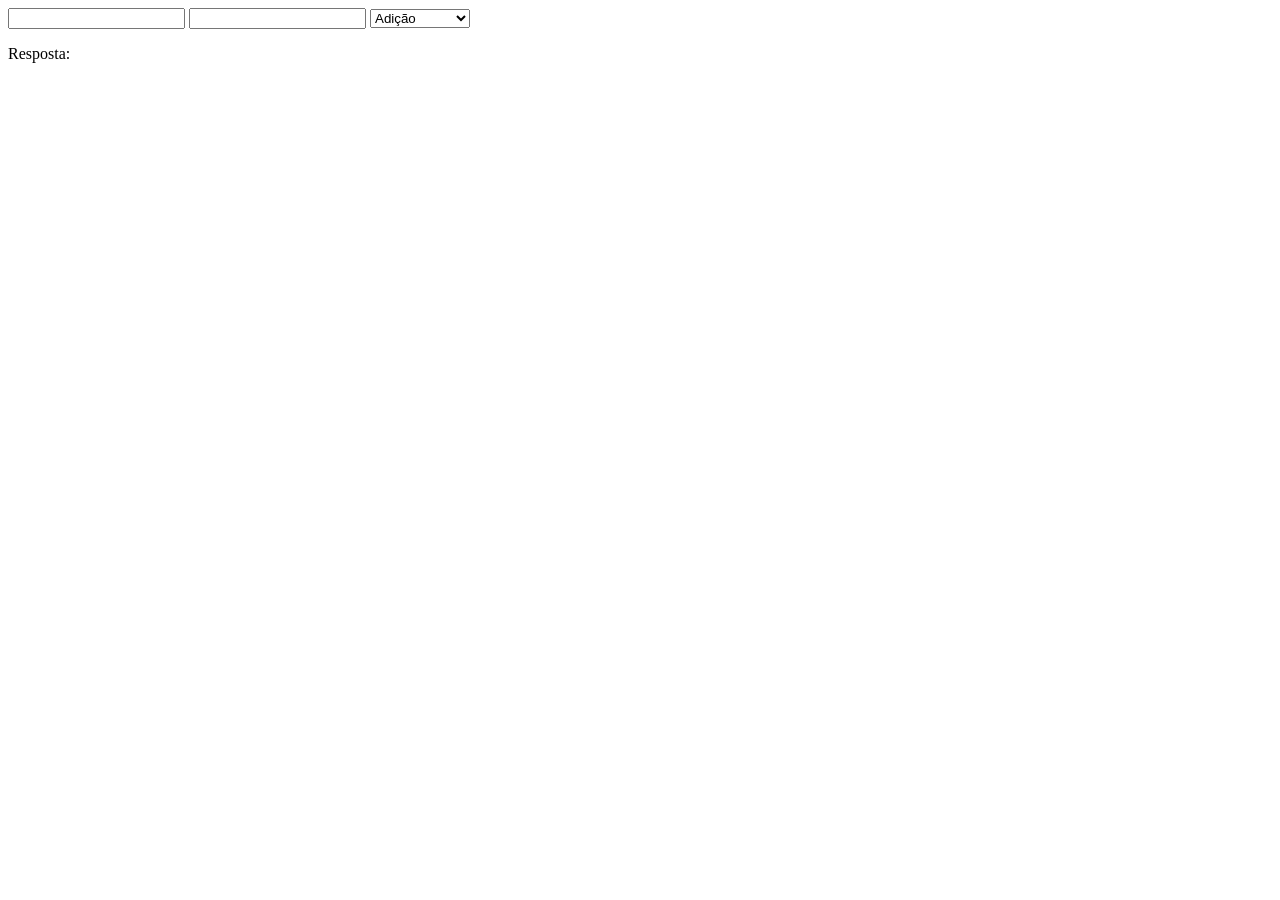
<file: FUNDAMENTOS DO DESENVOLVIMENTO DE SOFTWARES/Aulas praticas/Aula03/exe02/index.html>
<!DOCTYPE html>
<html lang="en">
<head>
    <meta charset="UTF-8">
    <meta name="viewport" content="width=device-width, initial-scale=1.0">
    <title>Document</title>
    <style>
        .problema {
            background-color: red;
            color: white;
        }
    </style>
</head>
<body>
    <input type="text" id="num_1">
    <input type="text" id="num_2">
    <select name="seletor" id="seletor">
        <option value="adicao">Adição</option>
        <option value="subtracao">Subtração</option>
        <option value="multiplicacao">Multiplicação</option>
        <option value="divisao">Divisão</option>
    </select>
    <br>
    <p>Resposta: </p>
    <span id="resposta"></span>

    <script src="script.js"></script>
</body>
</html>
</file>
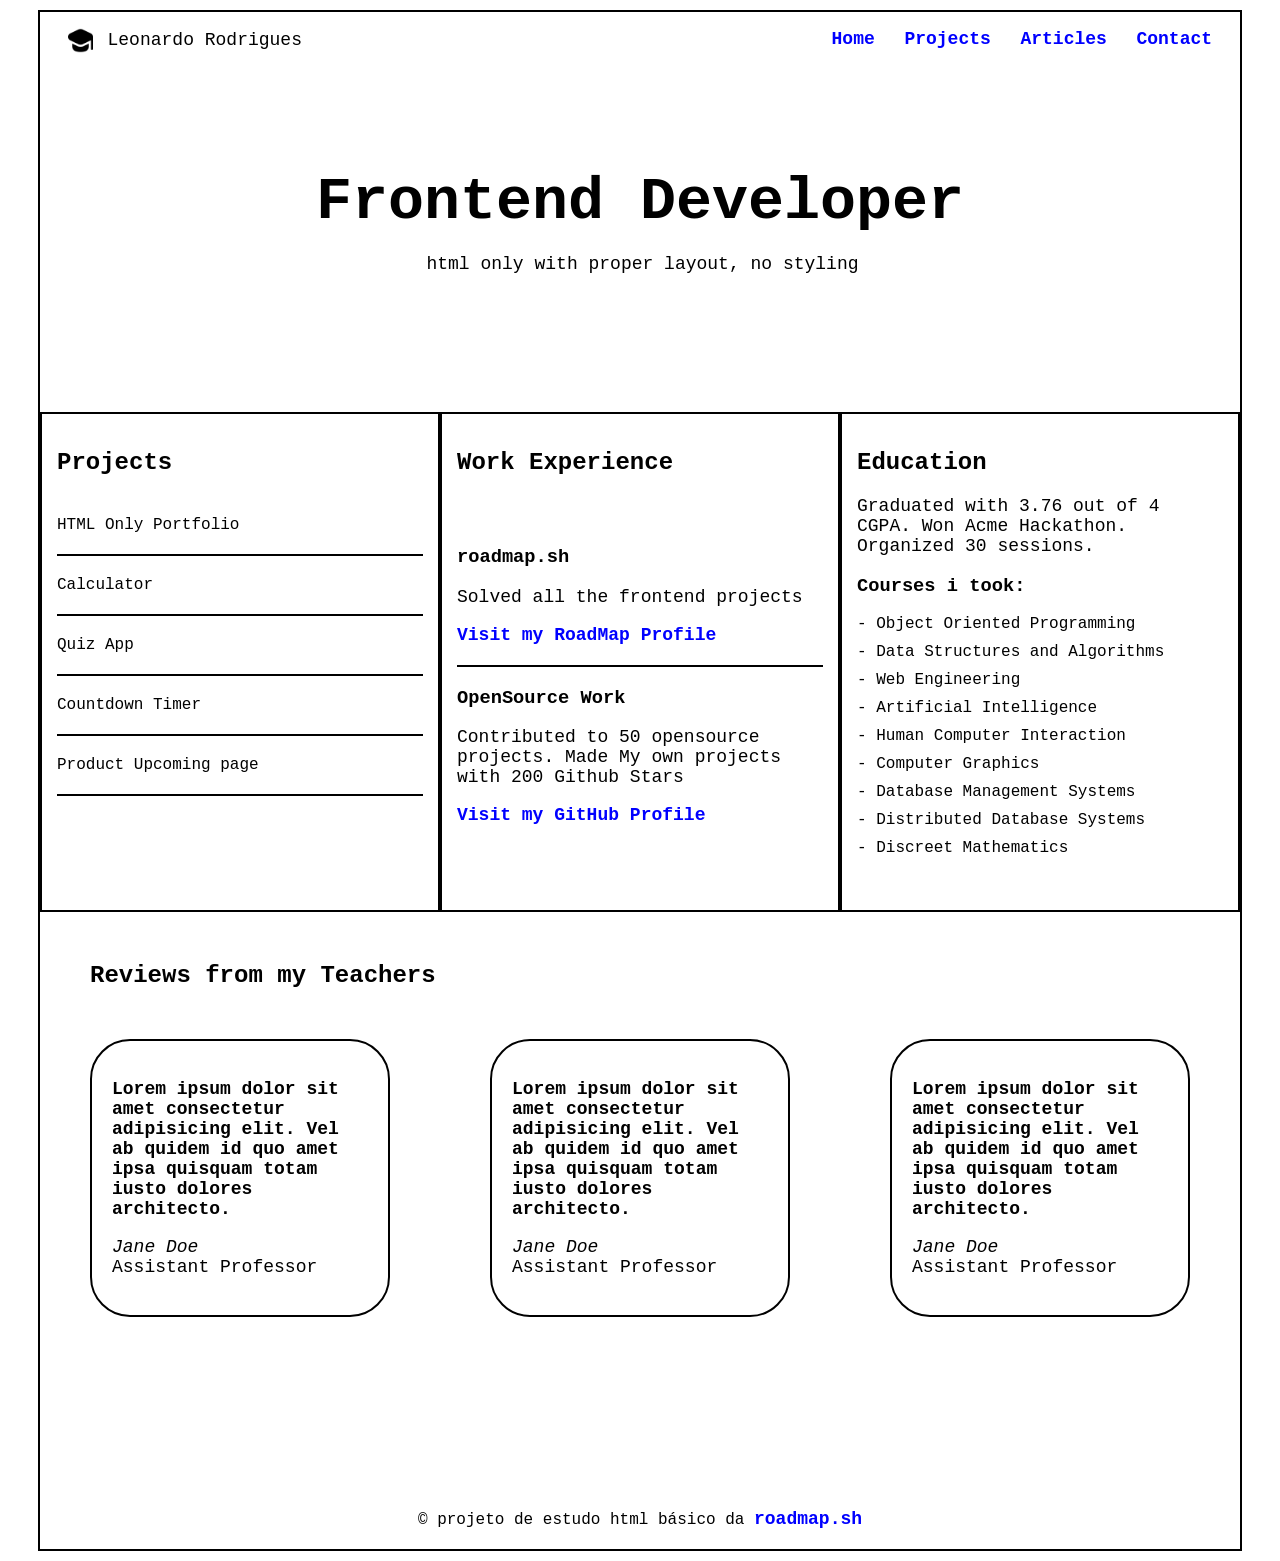
<file: FUNDAMENTOS DO DESENVOLVIMENTO DE SOFTWARES/Aulas praticas/Projetos/Basic HTML Website/index.html>
<!DOCTYPE html>
<html lang="pt-BR">
<head>
    <meta charset="UTF-8">
    <meta name="viewport" content="width=device-width, initial-scale=1.0">
    <title>Basic Website</title>
    <style>
        body {
            border: 2px solid black;
            width: 1200px;
            margin: 10px auto;
            font-family: 'Courier New', Courier, monospace;
        }

        ul {
            margin: 0;
            padding: 0;
            list-style: none;
        }

        a {
            text-decoration: none;
            color: blue;
            font-weight: bold;
        }

        a:hover {
            text-decoration: underline;
        }

        h1 {
            font-size: 60px;
        }

        p, a {
            font-size: 18px;
        }

        .header {
            height: 400px;
            text-align: center;
        }

        .header img {
            width: 25px;
            vertical-align: middle;
        }

        .header p {
            display: inline-block;
            vertical-align: middle;
            margin-left: 5px;
        }

        .header nav {
            display: inline-block;
            margin-left: 500px;
        }

        .header nav li {
            display: inline;
            margin-left: 20px;
        }

        .header h1 {
            left: 10px;
            margin-top: 100px;
            margin-bottom: 0;
        }

        .about {
            display: flex;
            height: 500px;
        }

        .about-blocks {
            width: 500px;
            padding: 15px;
            border: 2px solid black;
        }

        .projects li {
            margin-left: 0;
            padding: 20px 0;
            border-bottom: 2px solid black;
            transition: .8s;
        }

        .projects li:hover {
            background-color: #e2e2e2;
            font-size: 18px;
            transition: .8s;
        }

        .experiences h2 {
            margin-bottom: 70px;
        }

        .experiences .roadmap {
            border-bottom: 2px solid black;
            margin-bottom: 20px;
            padding-bottom: 20px;
        }

        .education p {
            font-size: 18px;
        }

        .education li {
            margin-bottom: 10px;
        }

        .reviews div {
            display: flex;
            justify-content: space-between;
            height: 450px;
        }

        .reviews h2 {
            margin: 50px;
        }

        .reviews-block {
            margin: 0 50px;
            padding: 20px;
            width: 300px;
            height: fit-content;
            border: 2px solid black;
            border-radius: 40px;
        }

        .reviews-block p:nth-child(1) {
            font-weight: bold;
        }

        blockquote {
            margin: 0;
        }

        .footer {
            padding: 20px;
            text-align: center;
        }

    </style>
</head>
<body>
    <header class="header">
        <img src="chapeu-de-graduacao.png" alt="ícone chapeu de graduação">
        <p>Leonardo Rodrigues</p>
        <nav>
            <ul>
                <li><a href="#" target="_self" rel="noopener noreferrer">Home</a></li>
                <li><a href="https://github.com/leuxtc?tab=repositories" target="_self" rel="noopener noreferrer">Projects</a></li>
                <li><a href="#" target="_self" rel="noopener noreferrer">Articles</a></li>
                <li><a href="linkedin.com/in/leorodrosario/" target="_self" rel="noopener noreferrer">Contact</a></li>
            </ul>
        </nav>

        <h1>Frontend Developer</h1>
        <p>html only with proper layout, no styling</p>
    </header>
    <main class="main">
        <section class="about">
            <div class="about-blocks projects">
                <h2>Projects</h2>
                <ul>
                    <li>HTML Only Portfolio</li>
                    <li>Calculator</li>
                    <li>Quiz App</li>
                    <li>Countdown Timer</li>
                    <li>Product Upcoming page</li>
                </ul>
            </div>

            <div class="about-blocks experiences">
                <h2>Work Experience</h2>

                <div class="roadmap">
                    <h3>roadmap.sh</h3>
                    <p>Solved all the frontend projects</p>
                    <a href="https://roadmap.sh/u/leuxtc" target="_blank" rel="noopener noreferrer">Visit my RoadMap Profile</a>
                </div>
            
                <div class="opensource">
                    <h3>OpenSource Work</h3>
                    <p>Contributed to 50 opensource projects. Made My own projects with 200 Github Stars</p>
                    <a href="http://github.com/leuxtc" target="_blank" rel="noopener noreferrer">Visit my GitHub Profile</a>
                </div>
            </div>

            <div class="about-blocks education">
                <h2>Education</h2>
                <p>Graduated with 3.76 out of 4 CGPA. Won Acme Hackathon. Organized 30 sessions.</p>

                <h3>Courses i took:</h3>
                <ul>
                    <li>- Object Oriented Programming</li>
                    <li>- Data Structures and Algorithms</li>
                    <li>- Web Engineering</li>
                    <li>- Artificial Intelligence</li>
                    <li>- Human Computer Interaction</li>
                    <li>- Computer Graphics</li>
                    <li>- Database Management Systems</li>
                    <li>- Distributed Database Systems</li>
                    <li>- Discreet Mathematics</li>
                </ul>
            </div>
        </section>
        <section class="reviews">
            <h2>Reviews from my Teachers</h2>
            <div>
                <article class="reviews-block">
                    <blockquote>
                        <p>Lorem ipsum dolor sit amet consectetur adipisicing elit. Vel ab quidem id quo amet ipsa quisquam totam iusto dolores architecto.</p>
                    </blockquote>
                    <p><cite>Jane Doe</cite><br> Assistant Professor</p>
                </article>
                <article class="reviews-block">
                    <blockquote>
                        <p>Lorem ipsum dolor sit amet consectetur adipisicing elit. Vel ab quidem id quo amet ipsa quisquam totam iusto dolores architecto.</p>
                    </blockquote>
                    <p><cite>Jane Doe</cite><br> Assistant Professor</p>
                </article>
                <article class="reviews-block">
                    <blockquote>
                        <p>Lorem ipsum dolor sit amet consectetur adipisicing elit. Vel ab quidem id quo amet ipsa quisquam totam iusto dolores architecto.</p>
                    </blockquote>
                    <p><cite>Jane Doe</cite><br> Assistant Professor</p>
                </article>
            </div>
        </section>
    </main>
    <footer class="footer">
        &copy; projeto de estudo html básico da <a href="https://roadmap.sh/frontend/projects">roadmap.sh</a>
    </footer>
</body>
</html>
</file>
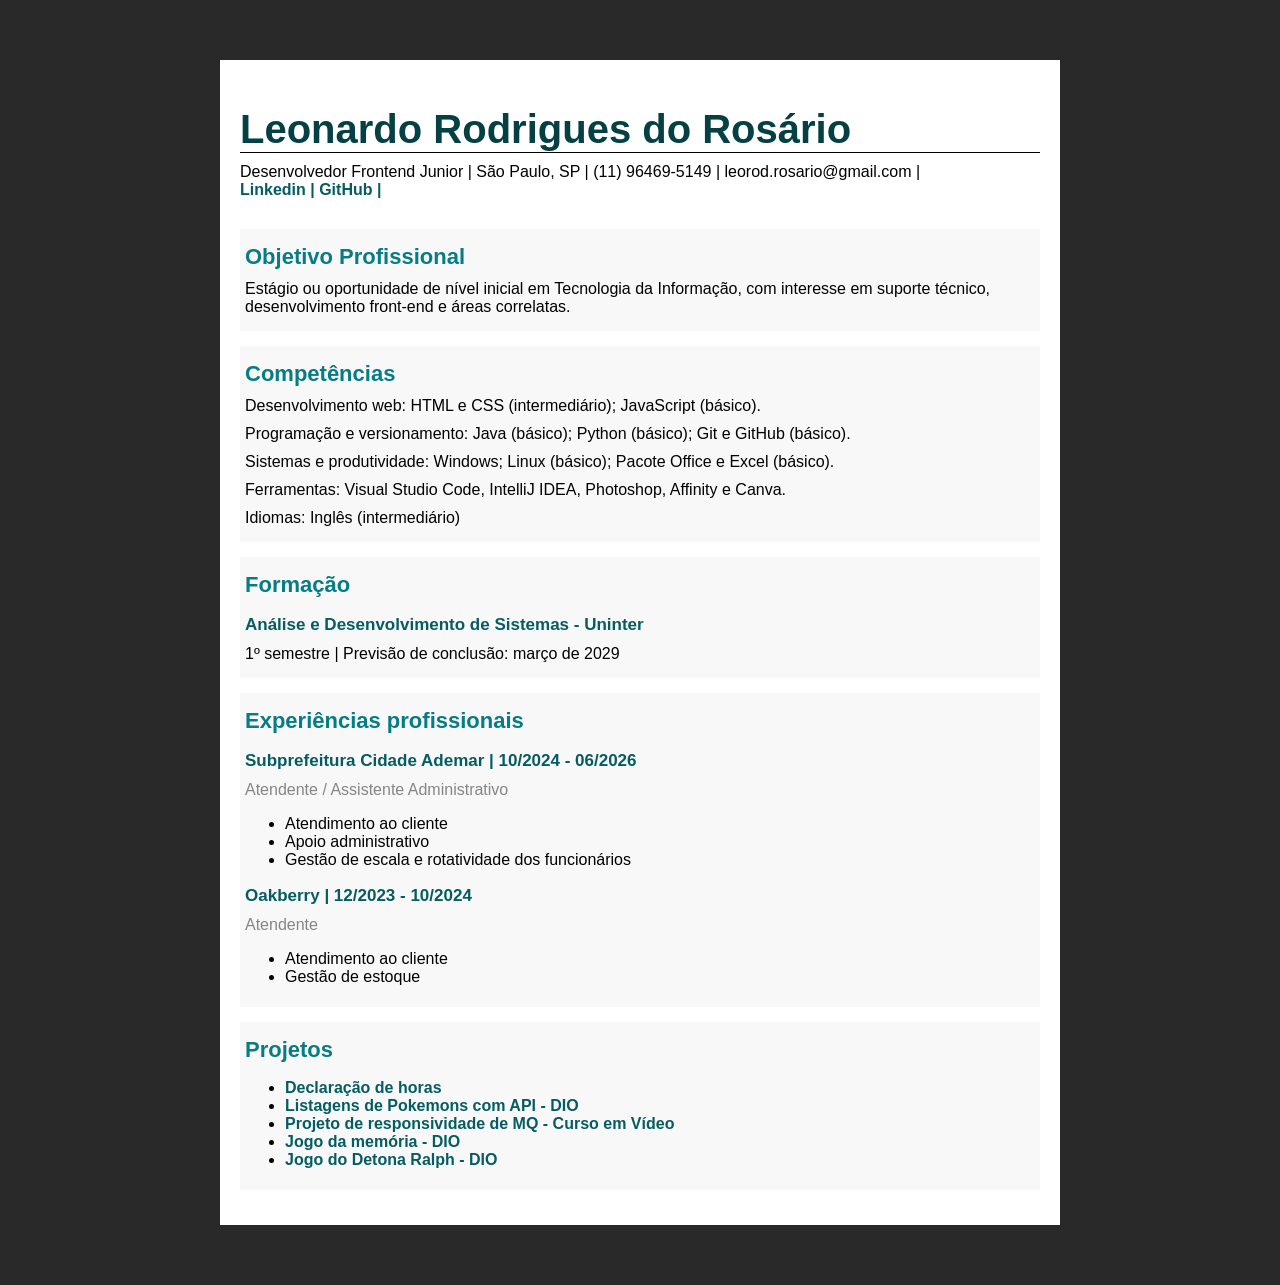
<file: FUNDAMENTOS DO DESENVOLVIMENTO DE SOFTWARES/Aulas praticas/Projetos/Curriculo/index.html>
<!DOCTYPE html>
<html lang="pt-BR">
<head>
    <meta charset="UTF-8">
    <meta name="viewport" content="width=device-width, initial-scale=1.0">
    <meta property="og:title" content="Meu currículo profissional">
    <link rel="shortcut icon" href="curriculo.png" type="image/x-icon">
    <title>Leonardo Rodrigues</title>
    <style>
        body {
            margin: 0;
            background-color: #292929;
            font-family: Arial, Helvetica, sans-serif;
        }

        .main {
            margin: 60px auto;
            width: 800px;
            height: fit-content;
            padding: 20px;
            background-color: #ffffff;
        }

        .title {
            color: #044044;
            font-size: 40px;
            border-bottom: 1.5px solid black;
            margin-bottom: 10px;
        }
        
        .personal {
            margin: 0 0 30px 0;
            width: 90%;
        }

        .personal ul {
            margin: 0;
            padding: 0;
        }

        .personal ul li {
            display: inline;
        }

        .infos {
            margin-bottom: 15px;
            padding: 5px;
            background-color: #00000007;
        }

        .infos h2 {
            margin: 10px 0;
            font-size: 22px;
            color: #067c85;
        }

        .infos h3 {
            margin-bottom: 0px;
            font-size: 17px;
            color: #055c63;
        }

        .infos p {
            margin: 10px 0;
        }


        .infos:hover {
            background-color: #00000010;
            transition: .8s;
        }

        a {
            text-decoration: none;
            color: #055c63;
            font-weight: bold;
        }

        a:hover {
            text-decoration: underline;
            color: #067c85;
        }

        .light {
            color: rgb(133, 133, 133);
        }


    </style>
</head>
<body>
    <main class="main">
        <h1 class="title">Leonardo Rodrigues do Rosário</h1>
        <nav class="personal">
            <ul>
                <li>Desenvolvedor Frontend Junior |</li>
                <li>São Paulo, SP |</li>
                <li>(11) 96469-5149 |</li>
                <li>leorod.rosario@gmail.com |</li>
                <li><a href="https://linkedin.com/in/leorodrosario/" target="_blank" rel="noopener noreferrer">Linkedin |</a></li>
                <li><a href="https://github.com/leuxtc" target="_blank" rel="noopener noreferrer">GitHub |</a></li>
            </ul>
        </nav>
        <section class="container">
            <div class="infos">
                <h2>Objetivo Profissional</h2>
                <p>Estágio ou oportunidade de nível inicial em Tecnologia da Informação, com interesse em suporte técnico, desenvolvimento front-end e áreas correlatas.</p>
            </div>

            <div class="infos">
                <h2>Competências</h2>
                <p>Desenvolvimento web: HTML e CSS (intermediário); JavaScript (básico).</p>
                <p>Programação e versionamento: Java (básico); Python (básico); Git e GitHub (básico).</p>
                <p>Sistemas e produtividade: Windows; Linux (básico); Pacote Office e Excel (básico).</p>
                <p>Ferramentas: Visual Studio Code, IntelliJ IDEA, Photoshop, Affinity e Canva.</p>
                <p>Idiomas: Inglês (intermediário)</p>
            </div>

            <div class="infos">
                <h2>Formação</h2>
                <h3>Análise e Desenvolvimento de Sistemas - Uninter</h3>
                <p>1º semestre | Previsão de conclusão: março de 2029</p>
            </div>

            <div class="infos">
                <h2>Experiências profissionais</h2>
                <h3>Subprefeitura Cidade Ademar | 10/2024 - 06/2026</h3>
                <p class="light">Atendente / Assistente Administrativo</p>
                <ul>
                    <li>Atendimento ao cliente</li>
                    <li>Apoio administrativo</li>
                    <li>Gestão de escala e rotatividade dos funcionários</li>
                </ul>

                <h3>Oakberry | 12/2023 - 10/2024</h3>
                <p class="light">Atendente</p>
                <ul>
                    <li>Atendimento ao cliente</li>
                    <li>Gestão de estoque</li>
                </ul>
            </div>

            <div class="infos">
                <h2>Projetos</h2>
                <ul>
                    <li><a href="https://github.com/leuxtc/declaracao" target="_blank" rel="noopener noreferrer">Declaração de horas</a></li>
                    <li><a href="https://github.com/leuxtc/pokedex" target="_blank" rel="noopener noreferrer">Listagens de Pokemons com API - DIO</a></li>
                    <li><a href="https://github.com/leuxtc/Projeto-MQ" target="_blank" rel="noopener noreferrer">Projeto de responsividade de MQ - Curso em Vídeo</a></li>
                    <li><a href="https://github.com/leuxtc/jogo-da-memoria" target="_blank" rel="noopener noreferrer">Jogo da memória - DIO</a></li>
                    <li><a href="https://github.com/leuxtc/detona-ralph" target="_blank" rel="noopener noreferrer">Jogo do Detona Ralph - DIO</a></li>
                </ul>
            </div>
    </main>
</body>
</html>
</file>
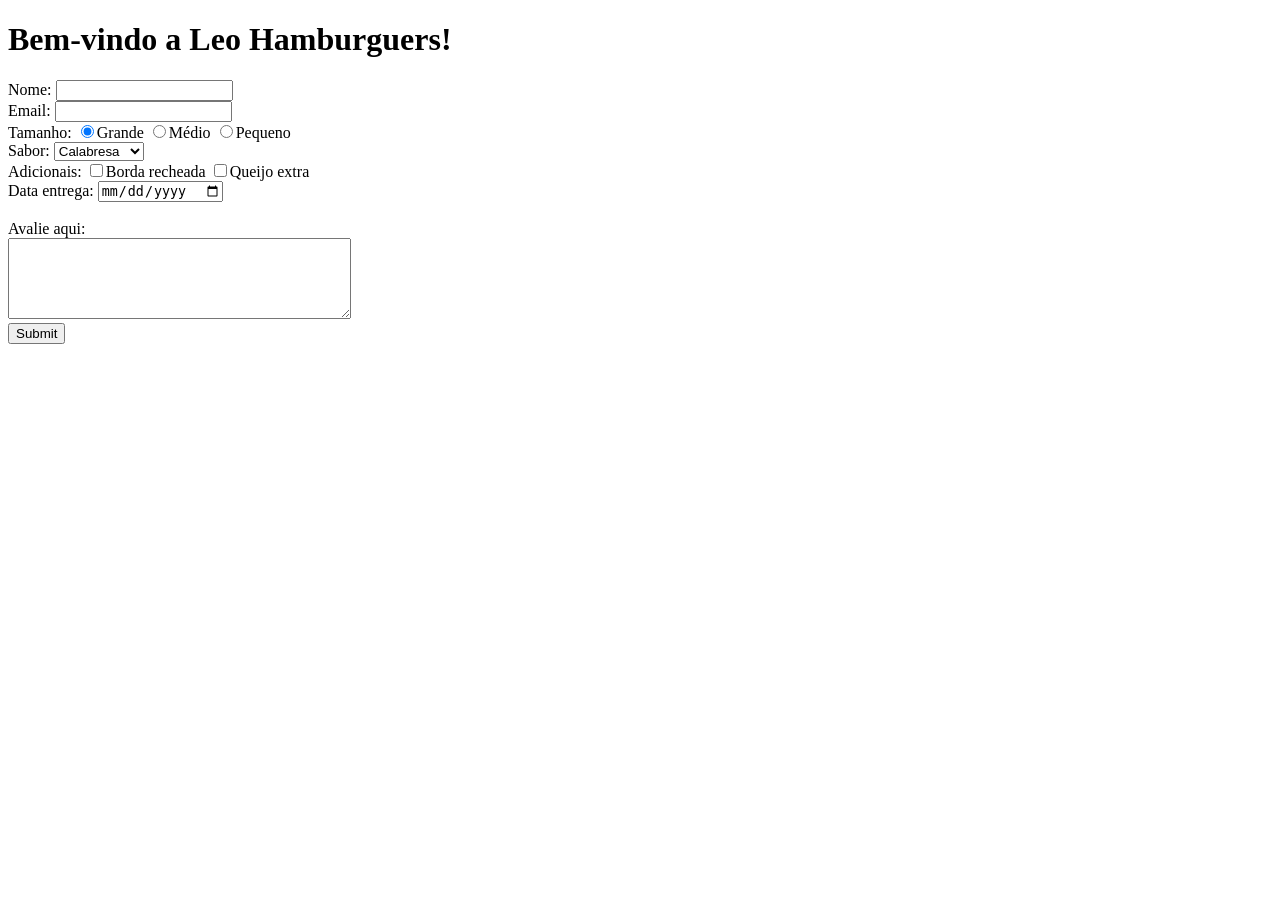
<file: FUNDAMENTOS DO DESENVOLVIMENTO DE SOFTWARES/Aulas praticas/Aula01/formulario.html>
<!DOCTYPE html>
<html lang="en">
<head>
    <meta charset="UTF-8">
    <meta name="viewport" content="width=device-width, initial-scale=1.0">
    <title>Leo Hamburguers</title>
</head>
<body>
    <h1>Bem-vindo a Leo Hamburguers!</h1>
    <form action="teste.jsp" method="get">
        <span>Nome: </span><input type="text" name="nome"><br>
        <span>Email: </span><input type="email" name="email"><br>
        
        <span>Tamanho: </span>
        <input type="radio" name="tamanho" value="g" checked><span>Grande</span>
        <input type="radio" name="tamanho" value="m"><span>Médio</span>
        <input type="radio" name="tamanho" value="p"><span>Pequeno</span><br>
        
        <span>Sabor: </span>
        <select name="sabor">
            <option value="Calabresa">Calabresa</option>
            <option value="Mussarela">Mussarela</option>
            <option value="Margueritta">Margueritta</option>
        </select><br>
        
        <span>Adicionais: </span>
        <input type="checkbox" name="borda" value="sim"><span>Borda recheada</span>
        <input type="checkbox" name="queijo" value="sim"><span>Queijo extra</span><br>
        
        <span>Data entrega: </span><input type="date" name="dataEntrega"><br><br>
        <span>Avalie aqui: </span><br><textarea name="mensagem" rows="5" cols="40" maxlength="10px"></textarea><br>

        <input type="submit">
    </form>
</body>
</html>
</file>
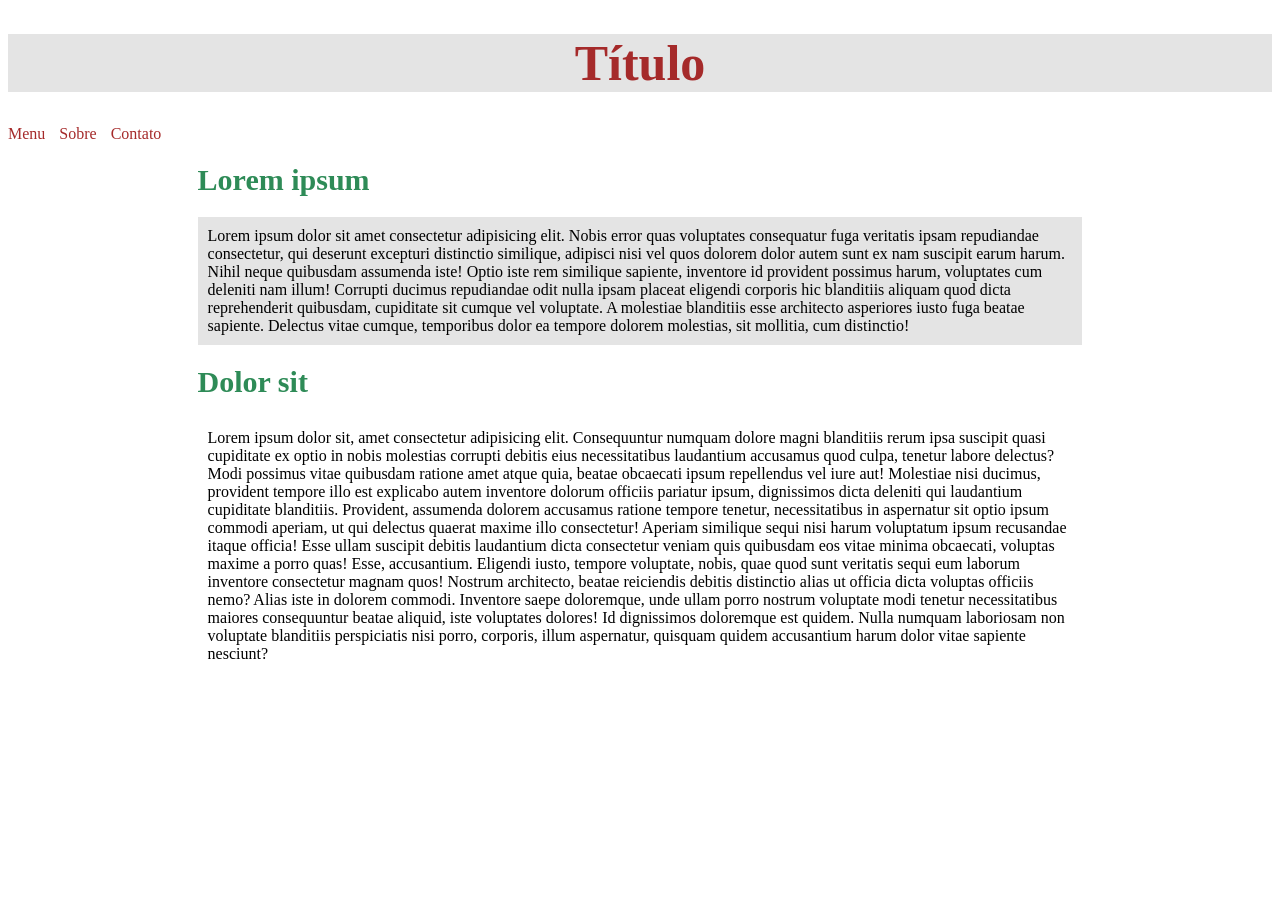
<file: FUNDAMENTOS DO DESENVOLVIMENTO DE SOFTWARES/Aulas praticas/Aula02/estilizacao.html>
<!DOCTYPE html>
<html lang="en">
<head>
    <meta charset="UTF-8">
    <meta name="viewport" content="width=device-width, initial-scale=1.0">
    <title>Document</title>
    <style>
        h1 {
            color: seagreen;
            font-size: 30px;
        }
        
        .titulo_principal {
            color: brown;
            font-size: 50px;
            text-align: center;
        }

        .fundo {
            background-color: #e4e4e4;
        }

        .container {
            width: 70%;
            margin: 0 auto;
        }

        ul {
            padding: 0;
        }

        .lista li {
            color: brown;
            list-style: none;
            display: inline;
            margin-right: 10px;
        }

        p {
            padding: 10px;
        }

        p#destaque {
            background-color: #e4e4e4;
        }

    </style>
</head>
<body>
    <h1 class="titulo_principal fundo">Título</h1>
    <ul class="lista">
        <li>Menu</li>
        <li>Sobre</li>
        <li>Contato</li>
    </ul>

    <div class="container">
        <h1>Lorem ipsum</h1>
        <p id="destaque">Lorem ipsum dolor sit amet consectetur adipisicing elit. Nobis error quas voluptates consequatur fuga veritatis ipsam repudiandae consectetur, qui deserunt excepturi distinctio similique, adipisci nisi vel quos dolorem dolor autem sunt ex nam suscipit earum harum. Nihil neque quibusdam assumenda iste! Optio iste rem similique sapiente, inventore id provident possimus harum, voluptates cum deleniti nam illum! Corrupti ducimus repudiandae odit nulla ipsam placeat eligendi corporis hic blanditiis aliquam quod dicta reprehenderit quibusdam, cupiditate sit cumque vel voluptate. A molestiae blanditiis esse architecto asperiores iusto fuga beatae sapiente. Delectus vitae cumque, temporibus dolor ea tempore dolorem molestias, sit mollitia, cum distinctio!</p>
    
        <h1>Dolor sit</h1>
    
        <p>Lorem ipsum dolor sit, amet consectetur adipisicing elit. Consequuntur numquam dolore magni blanditiis rerum ipsa suscipit quasi cupiditate ex optio in nobis molestias corrupti debitis eius necessitatibus laudantium accusamus quod culpa, tenetur labore delectus? Modi possimus vitae quibusdam ratione amet atque quia, beatae obcaecati ipsum repellendus vel iure aut! Molestiae nisi ducimus, provident tempore illo est explicabo autem inventore dolorum officiis pariatur ipsum, dignissimos dicta deleniti qui laudantium cupiditate blanditiis. Provident, assumenda dolorem accusamus ratione tempore tenetur, necessitatibus in aspernatur sit optio ipsum commodi aperiam, ut qui delectus quaerat maxime illo consectetur! Aperiam similique sequi nisi harum voluptatum ipsum recusandae itaque officia! Esse ullam suscipit debitis laudantium dicta consectetur veniam quis quibusdam eos vitae minima obcaecati, voluptas maxime a porro quas! Esse, accusantium. Eligendi iusto, tempore voluptate, nobis, quae quod sunt veritatis sequi eum laborum inventore consectetur magnam quos! Nostrum architecto, beatae reiciendis debitis distinctio alias ut officia dicta voluptas officiis nemo? Alias iste in dolorem commodi. Inventore saepe doloremque, unde ullam porro nostrum voluptate modi tenetur necessitatibus maiores consequuntur beatae aliquid, iste voluptates dolores! Id dignissimos doloremque est quidem. Nulla numquam laboriosam non voluptate blanditiis perspiciatis nisi porro, corporis, illum aspernatur, quisquam quidem accusantium harum dolor vitae sapiente nesciunt?</p>
    </div>
</body>
</html>
</file>
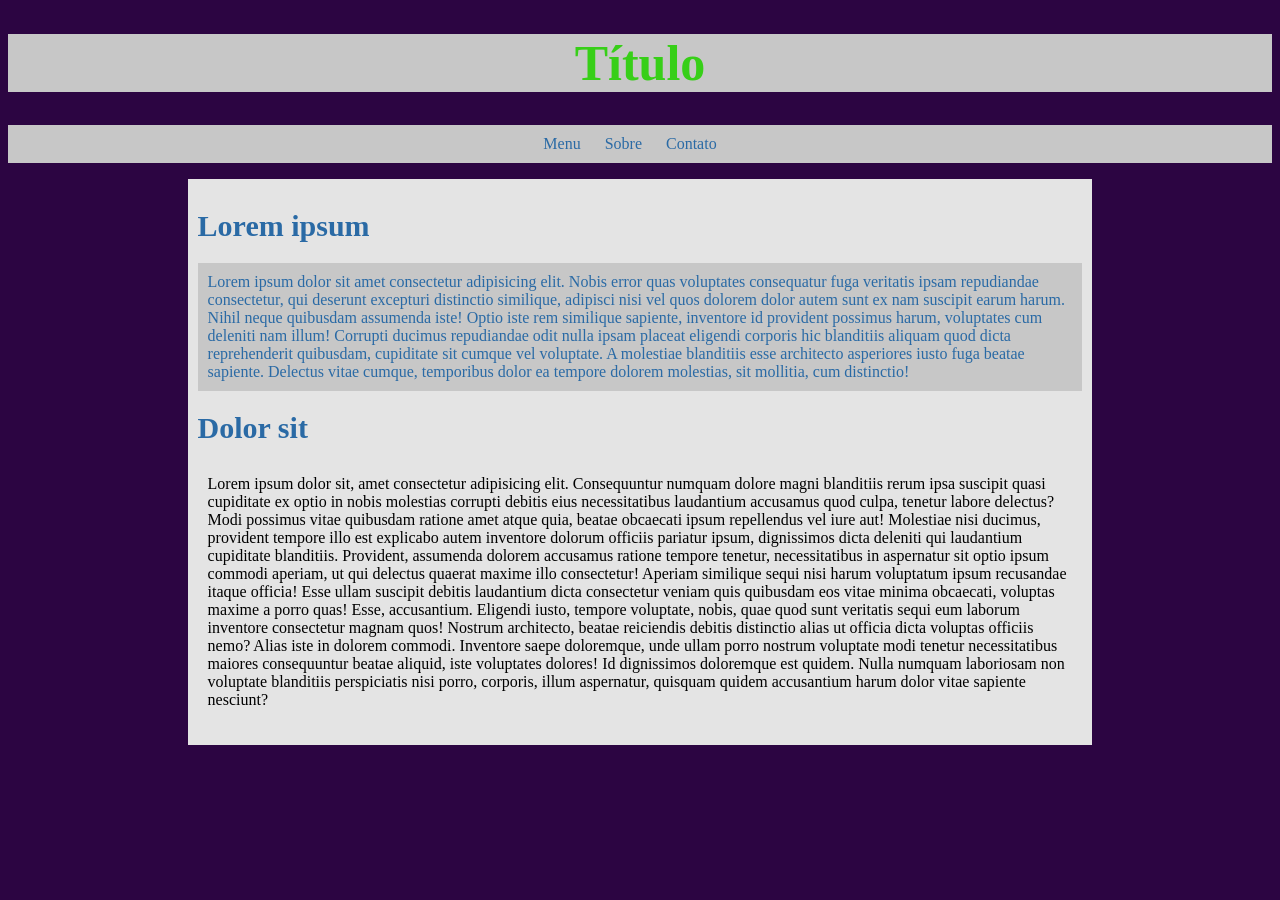
<file: FUNDAMENTOS DO DESENVOLVIMENTO DE SOFTWARES/Aulas praticas/Aula02/importacao.html>
<!DOCTYPE html>
<html lang="en">
<head>
    <meta charset="UTF-8">
    <meta name="viewport" content="width=device-width, initial-scale=1.0">
    <title>Document</title>
    <link rel="stylesheet" href="estilo.css">
</head>
<body>
    <h1 class="titulo_principal fundo">Título</h1>
    <ul class="lista fundo">
        <li>Menu</li>
        <li>Sobre</li>
        <li>Contato</li>
    </ul>

    <div class="container">
        <h1>Lorem ipsum</h1>
        <p class="fundo" id="destaque">Lorem ipsum dolor sit amet consectetur adipisicing elit. Nobis error quas voluptates consequatur fuga veritatis ipsam repudiandae consectetur, qui deserunt excepturi distinctio similique, adipisci nisi vel quos dolorem dolor autem sunt ex nam suscipit earum harum. Nihil neque quibusdam assumenda iste! Optio iste rem similique sapiente, inventore id provident possimus harum, voluptates cum deleniti nam illum! Corrupti ducimus repudiandae odit nulla ipsam placeat eligendi corporis hic blanditiis aliquam quod dicta reprehenderit quibusdam, cupiditate sit cumque vel voluptate. A molestiae blanditiis esse architecto asperiores iusto fuga beatae sapiente. Delectus vitae cumque, temporibus dolor ea tempore dolorem molestias, sit mollitia, cum distinctio!</p>
    
        <h1>Dolor sit</h1>
    
        <p>Lorem ipsum dolor sit, amet consectetur adipisicing elit. Consequuntur numquam dolore magni blanditiis rerum ipsa suscipit quasi cupiditate ex optio in nobis molestias corrupti debitis eius necessitatibus laudantium accusamus quod culpa, tenetur labore delectus? Modi possimus vitae quibusdam ratione amet atque quia, beatae obcaecati ipsum repellendus vel iure aut! Molestiae nisi ducimus, provident tempore illo est explicabo autem inventore dolorum officiis pariatur ipsum, dignissimos dicta deleniti qui laudantium cupiditate blanditiis. Provident, assumenda dolorem accusamus ratione tempore tenetur, necessitatibus in aspernatur sit optio ipsum commodi aperiam, ut qui delectus quaerat maxime illo consectetur! Aperiam similique sequi nisi harum voluptatum ipsum recusandae itaque officia! Esse ullam suscipit debitis laudantium dicta consectetur veniam quis quibusdam eos vitae minima obcaecati, voluptas maxime a porro quas! Esse, accusantium. Eligendi iusto, tempore voluptate, nobis, quae quod sunt veritatis sequi eum laborum inventore consectetur magnam quos! Nostrum architecto, beatae reiciendis debitis distinctio alias ut officia dicta voluptas officiis nemo? Alias iste in dolorem commodi. Inventore saepe doloremque, unde ullam porro nostrum voluptate modi tenetur necessitatibus maiores consequuntur beatae aliquid, iste voluptates dolores! Id dignissimos doloremque est quidem. Nulla numquam laboriosam non voluptate blanditiis perspiciatis nisi porro, corporis, illum aspernatur, quisquam quidem accusantium harum dolor vitae sapiente nesciunt?</p>
    </div>
</body>
</html>
</file>
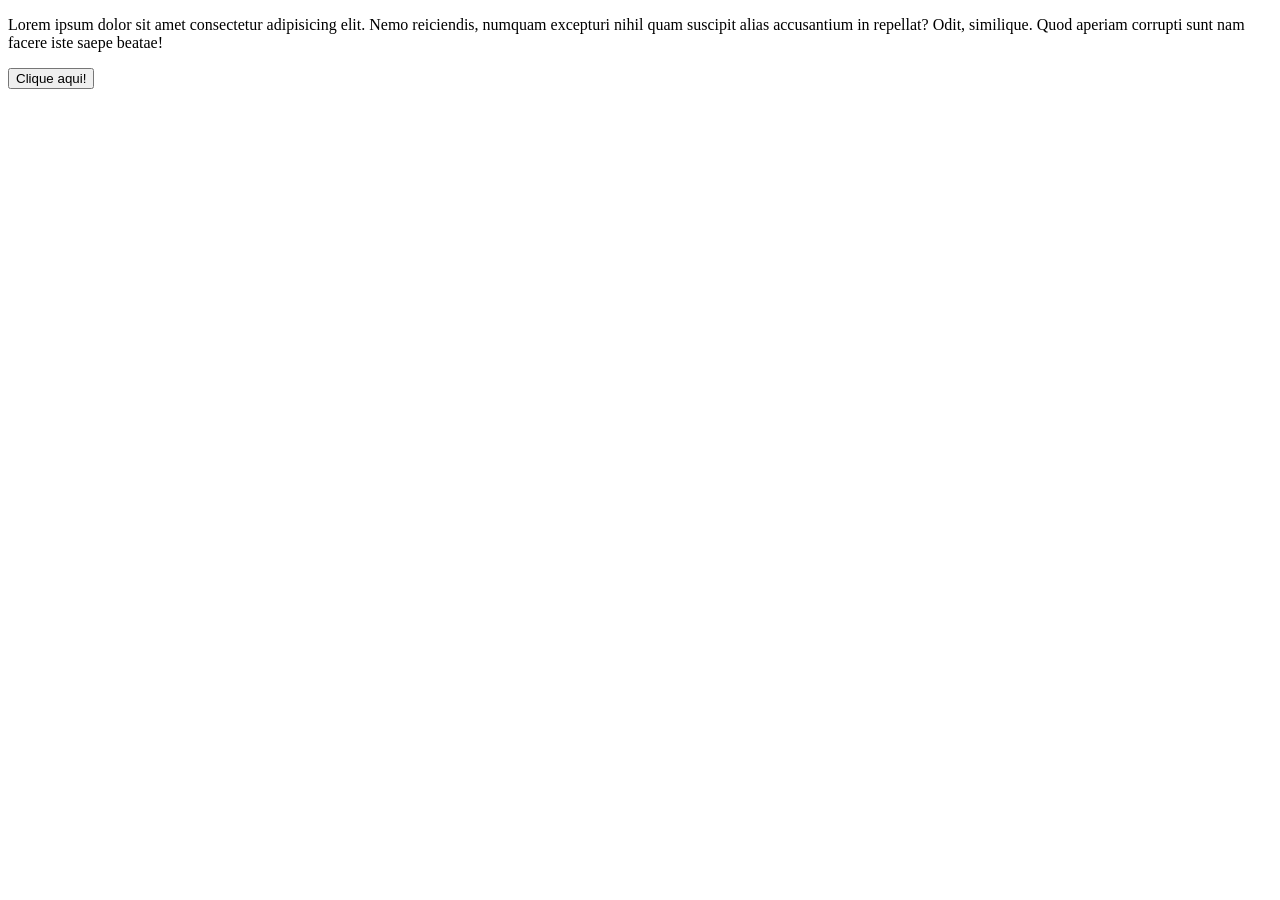
<file: FUNDAMENTOS DO DESENVOLVIMENTO DE SOFTWARES/Aulas praticas/Aula03/javascript.html>
<!DOCTYPE html>
<html lang="en">
<head>
    <meta charset="UTF-8">
    <meta name="viewport" content="width=device-width, initial-scale=1.0">
    <title>Document</title>
</head>
<body>
    <p id="prg_1">Lorem ipsum dolor sit amet consectetur adipisicing elit. Nemo reiciendis, numquam excepturi nihil quam suscipit alias accusantium in repellat? Odit, similique. Quod aperiam corrupti sunt nam facere iste saepe beatae!</p>
    <button>Clique aqui!</button>
    <script src="script.js"></script>
</body>
</html>
</file>
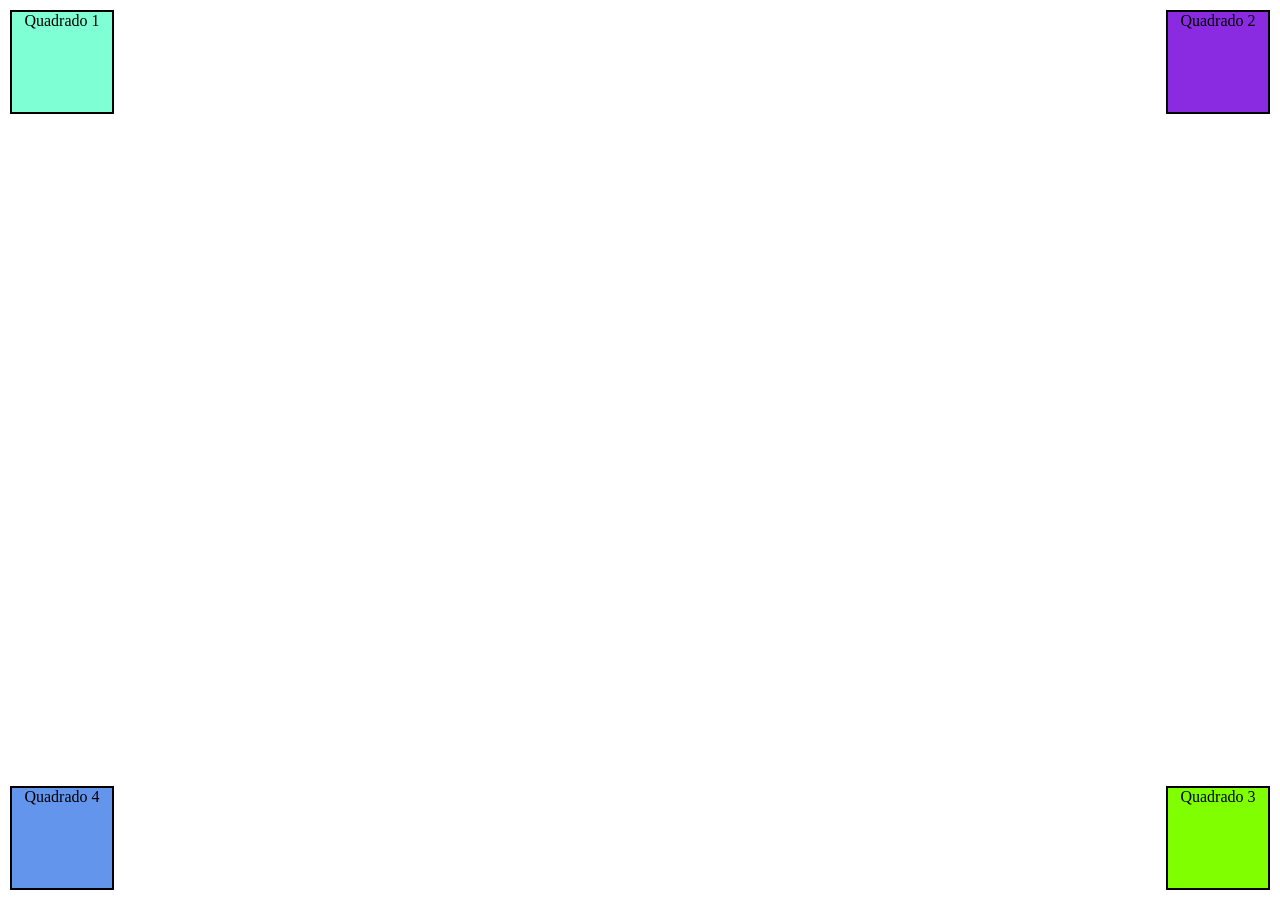
<file: FUNDAMENTOS DO DESENVOLVIMENTO DE SOFTWARES/Aulas praticas/Aula02/exe01/exe01.html>
<!DOCTYPE html>
<html lang="en">
<head>
    <meta charset="UTF-8">
    <meta name="viewport" content="width=device-width, initial-scale=1.0">
    <title>Quadrados</title>
    <link rel="stylesheet" href="exe01_style.css">
</head>
<body>
    <div class="quadrado" id="qd_1">Quadrado 1</div>
    <div class="quadrado" id="qd_2">Quadrado 2</div>
    <div class="quadrado" id="qd_3">Quadrado 3</div>
    <div class="quadrado" id="qd_4">Quadrado 4</div>
</body>
</html>
</file>
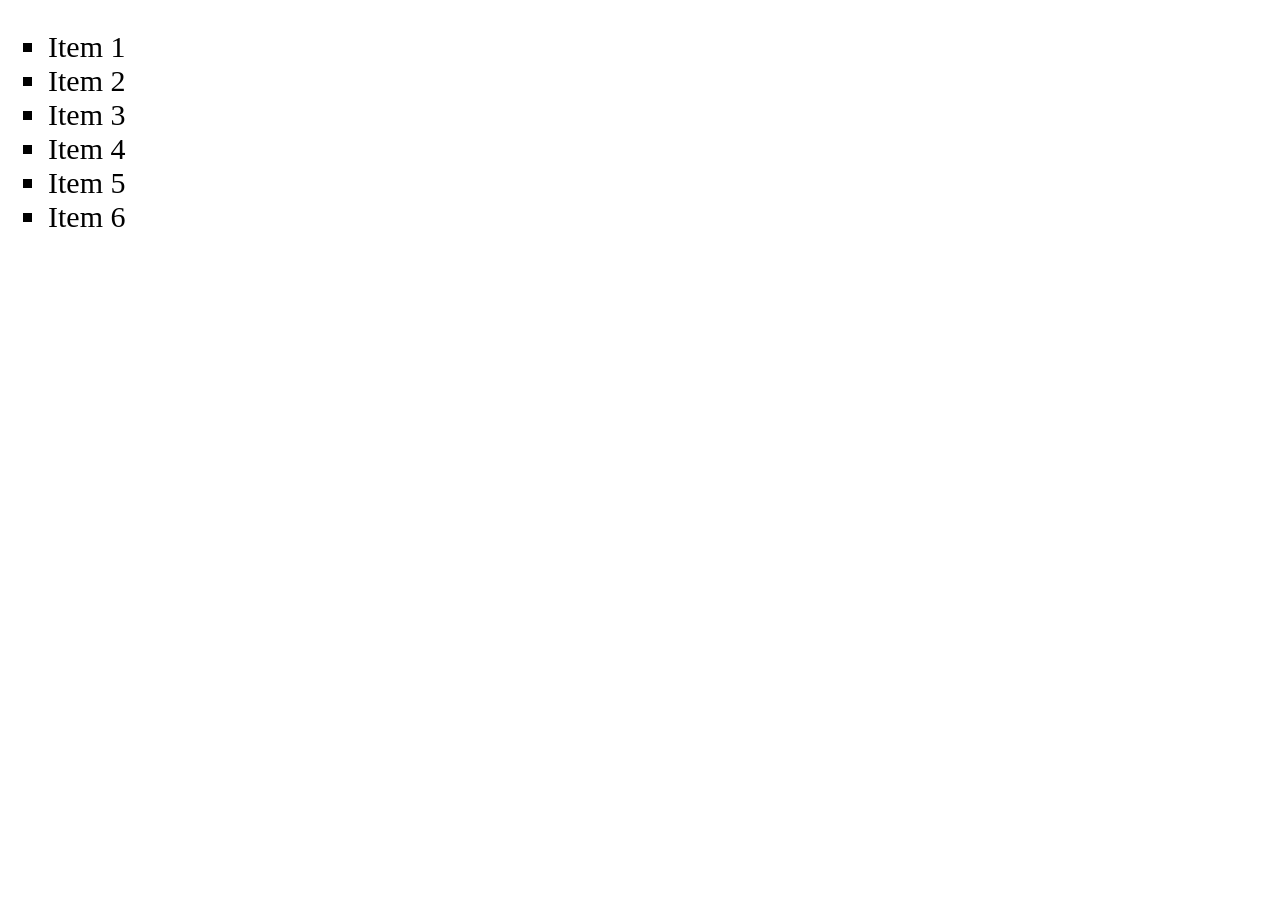
<file: FUNDAMENTOS DO DESENVOLVIMENTO DE SOFTWARES/Aulas praticas/Aula02/exe03/exe03.html>
<!DOCTYPE html>
<html lang="en">
<head>
    <meta charset="UTF-8">
    <meta name="viewport" content="width=device-width, initial-scale=1.0">
    <title>Marcadores</title>
    <link rel="stylesheet" href="exe03_style.css">
</head>
<body>
    <ul class="lista">
        <li>Item 1</li>
        <li>Item 2</li>
        <li>Item 3</li>
        <li>Item 4</li>
        <li>Item 5</li>
        <li>Item 6</li>
    </ul>
</body>
</html>
</file>
<file: FUNDAMENTOS DO DESENVOLVIMENTO DE SOFTWARES/Aulas praticas/Aula02/exe01/exe01_style.css>
body {
    margin: 0;
    padding: 0;
}

.quadrado {
    width: 100px;
    height: 100px;
    margin: 10px;
    border: 2px solid black;
    text-align: center;
    position: absolute;
}

#qd_1 {
    background-color: aquamarine;
    top: 0;
}

#qd_2 {
    background-color: blueviolet;
    right: 0;
    top: 0;
}

#qd_3 {
    background-color: chartreuse;
    bottom: 0;
    right: 0;
}

#qd_4 {
    background-color: cornflowerblue;
    bottom: 0;
}
</file>
<file: FUNDAMENTOS DO DESENVOLVIMENTO DE SOFTWARES/Aulas praticas/Aula02/exe03/exe03_style.css>
.lista {
    list-style: square;
    width: fit-content;
    font-size: 30px;
}

.lista li {
    transition: .1s;
}

.lista li:nth-child(odd):hover {
    transition: .3s;
    background-color: bisque;
    font-size: 35px;
    cursor: pointer;
}

.lista li:nth-child(even):hover {
    transition: .3s;
    background-color: cadetblue;
    font-size: 35px;
    cursor: pointer;
}
</file>
<file: FUNDAMENTOS DO DESENVOLVIMENTO DE SOFTWARES/Aulas praticas/Aula02/estilo.css>
body {
    background-color: rgb(44, 5, 66);
    background-image: url(https://img.magnific.com/vetores-gratis/antecedentes-de-design-de-padroes-organicos-abstratos_1048-19286.jpg?semt=ais_hybrid&w=740&q=80);
    background-attachment: fixed;
}

h1 {
    color: rgb(42, 106, 165);
    font-size: 30px;
}

.titulo_principal {
    color: #37cf18;
    font-size: 50px;
    text-align: center;
}

.fundo {
    background-color: #c7c7c7;
}

.container {
    width: 70%;
    margin: 0 auto;
    padding: 10px;
    background-color: #e4e4e4;
}

ul {
    padding: 10px;
    text-align: center;
}

.lista li {
    color: rgb(42, 106, 165);
    list-style: none;
    display: inline;
    margin-right: 20px;
}

p {
    padding: 10px;
}

p#destaque {
    color: rgb(42, 106, 165);
}
</file>
